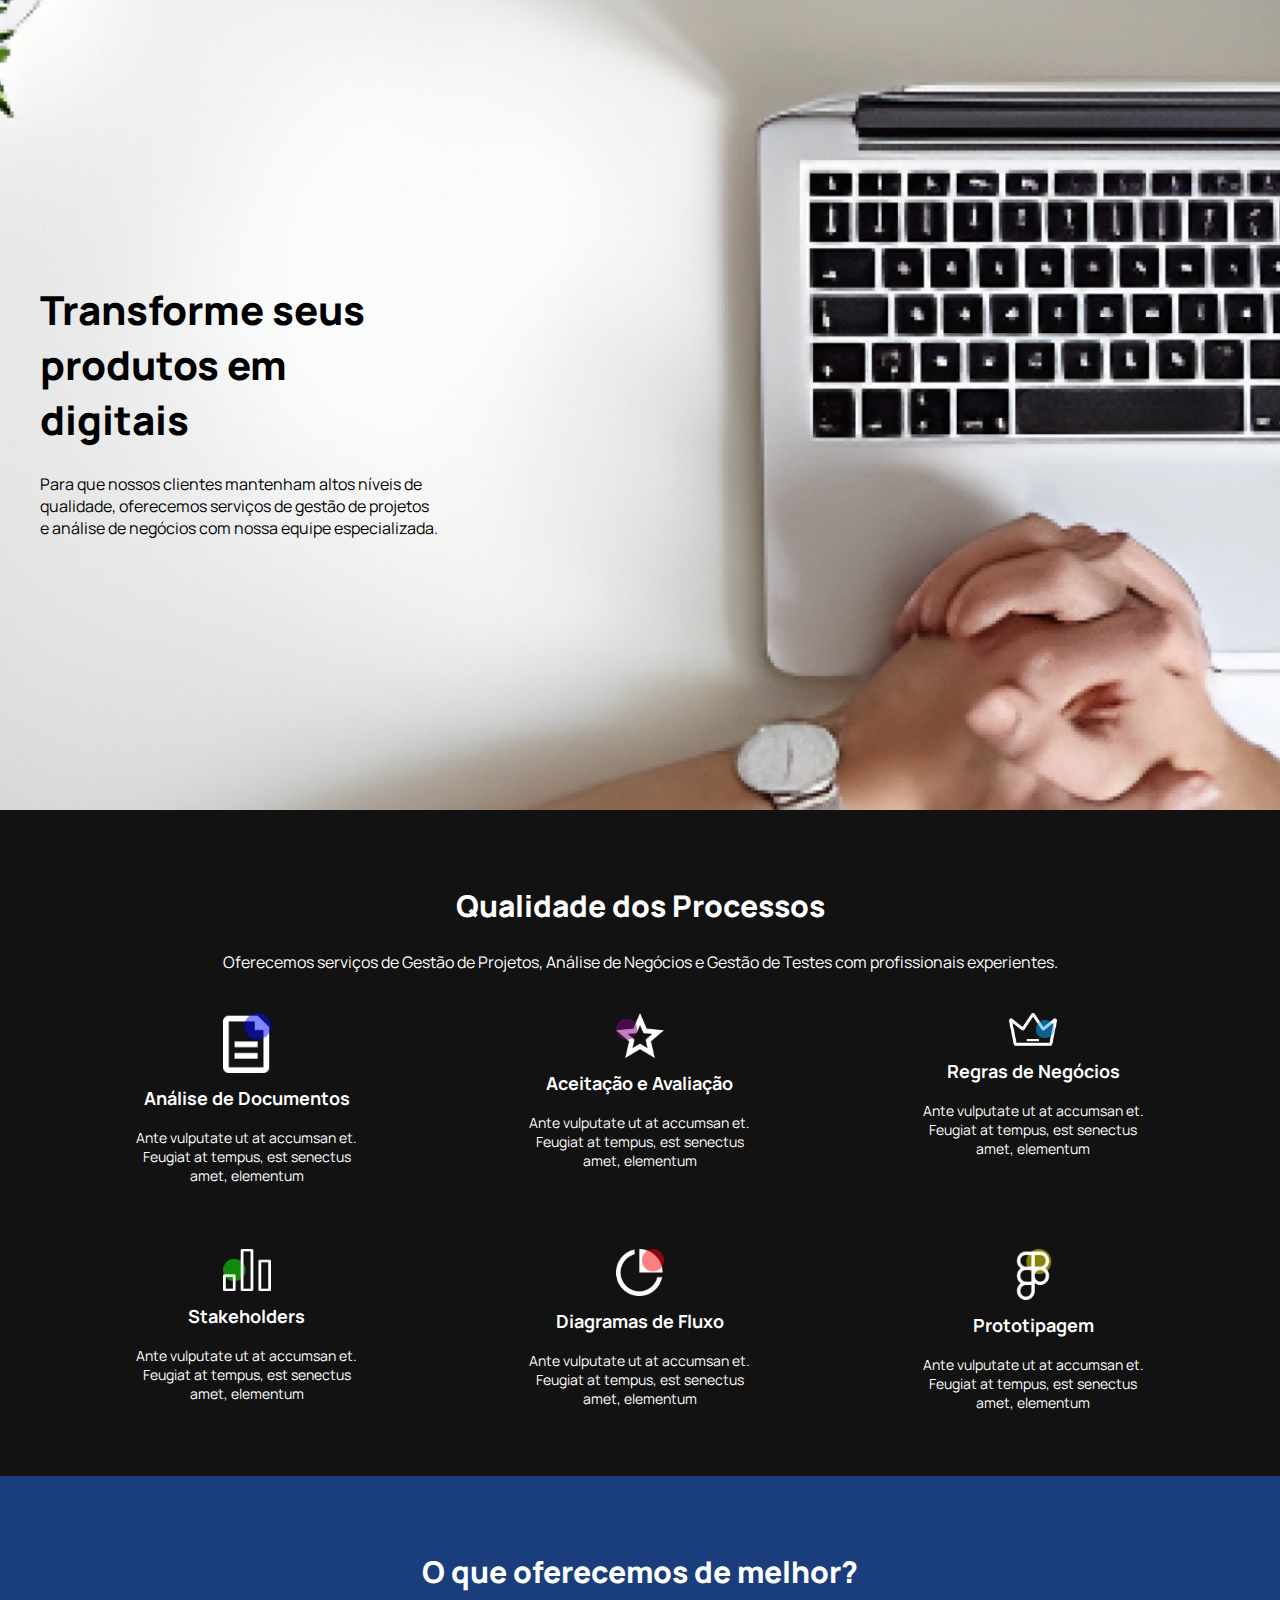
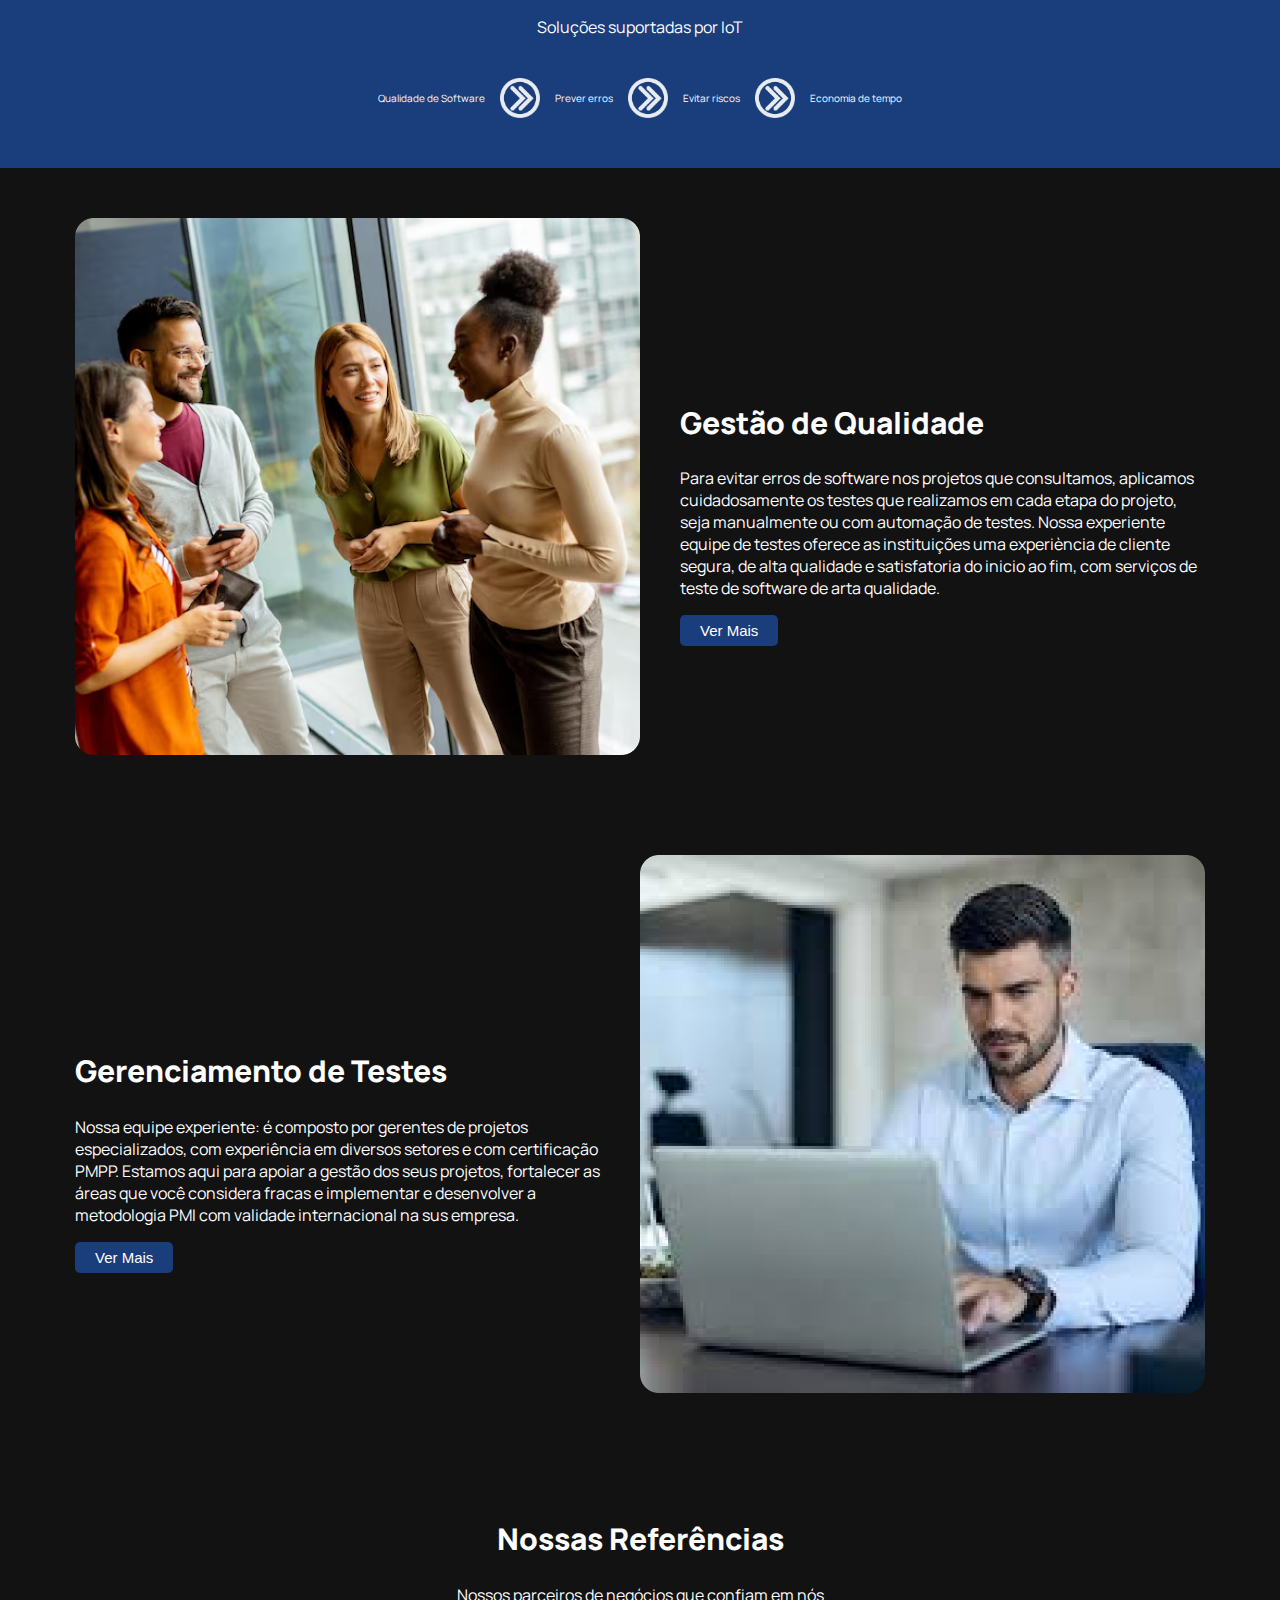
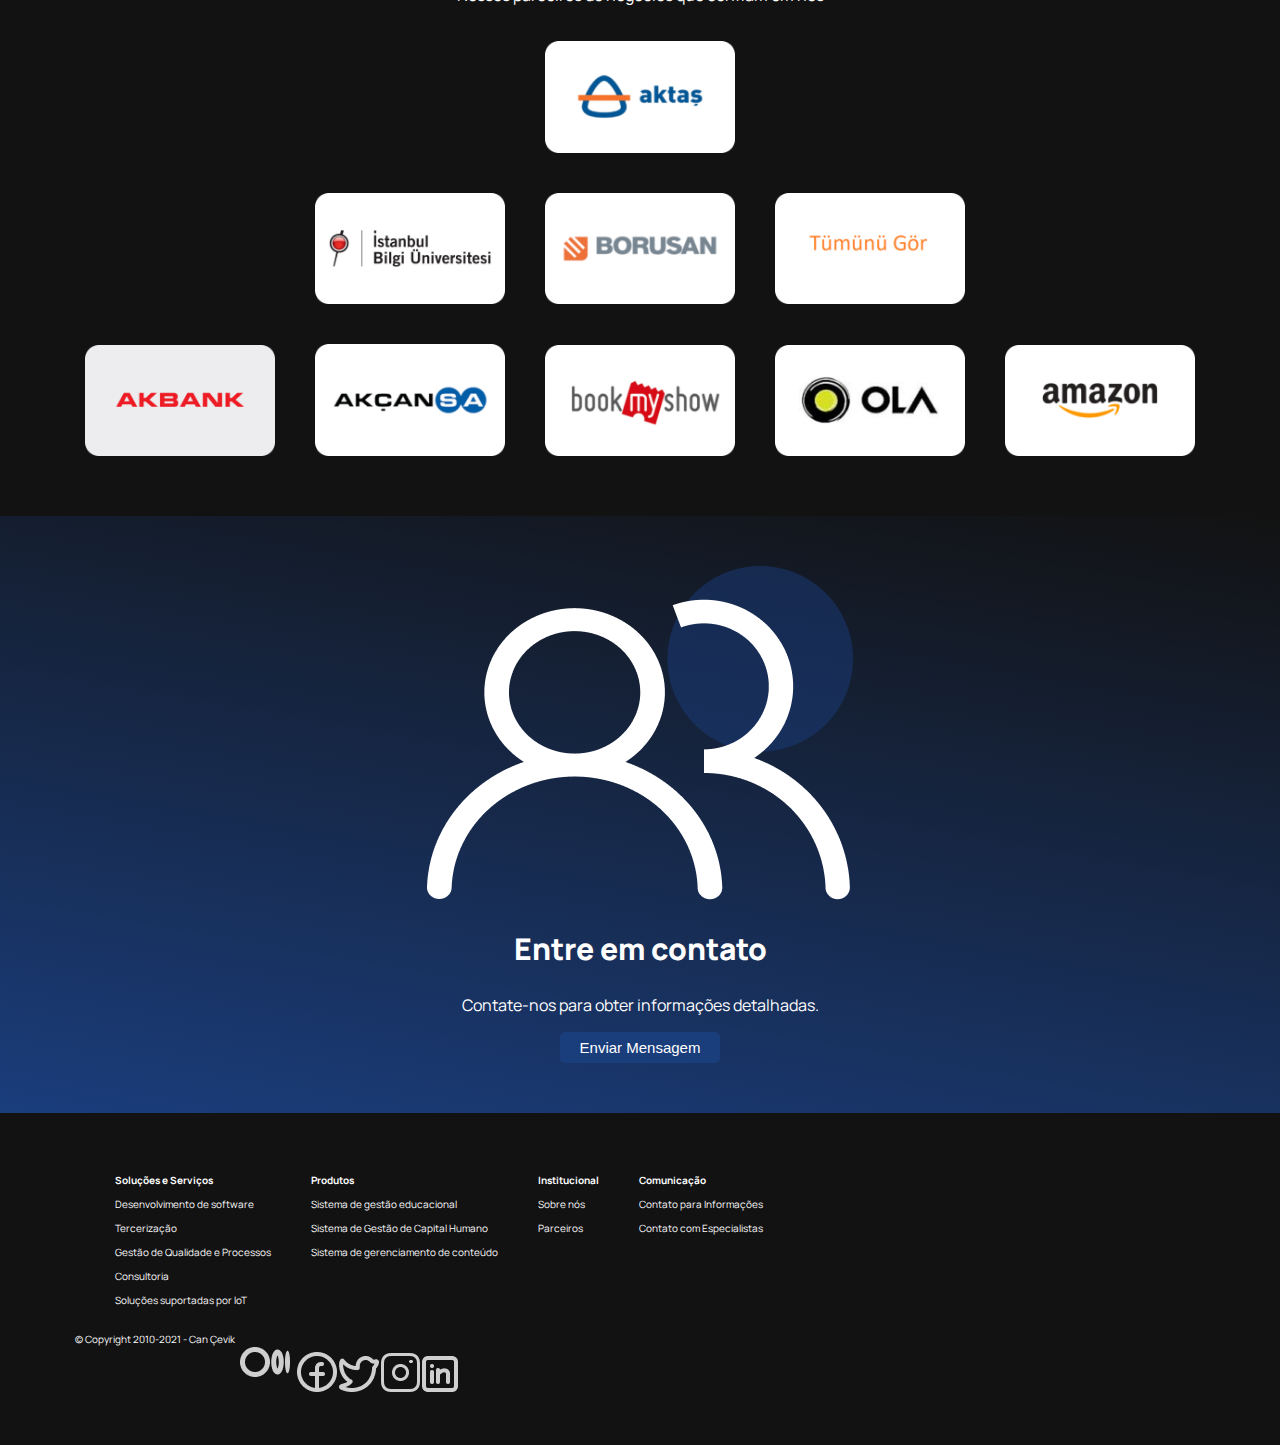
<file: index.html>
<!DOCTYPE html>
<html lang="pt-BR">
<head>
    <meta charset="UTF-8">
    <meta name="viewport" content="width=device-width, initial-scale=1.0">
    <title>Não tem</title>

    <link rel="stylesheet" href="./styles.css">

    <link rel="preconnect" href="https://fonts.googleapis.com">
    <link rel="preconnect" href="https://fonts.gstatic.com" crossorigin>
    <link href="https://fonts.googleapis.com/css2?family=Manrope:wght@200..800&family=Poppins:wght@100..900&display=swap" rel="stylesheet">
</head>
<body>
<main>

    <!-- HERO -->
    <section id="presentation-container">
        <div id="presentation">
            <h1>Transforme seus produtos em digitais</h1>
            <p>
                Para que nossos clientes mantenham altos níveis de qualidade,
                oferecemos serviços de gestão de projetos e análise de negócios
                com nossa equipe especializada.
            </p>
        </div>
    </section>

    <!-- GRID -->
    <section class="container">
        <h2 class="contact-title">Qualidade dos Processos</h2>
        <p>
            Oferecemos serviços de Gestão de Projetos, Análise de Negócios
            e Gestão de Testes com profissionais experientes.
        </p>

        <div class="grid-container">
            <div class="grid-item">
                <img src="assets/documento.png" alt="">
                <h3>Análise de Documentos</h3>
                <p>Ante vulputate ut at accumsan et.<br>Feugiat at tempus, est senectus<br>amet, elementum</p>
            </div>

            <div class="grid-item">
                <img src="assets/estrela.png" alt="">
                <h3>Aceitação e Avaliação</h3>
                <p>Ante vulputate ut at accumsan et.<br>Feugiat at tempus, est senectus<br>amet, elementum</p>
            </div>

            <div class="grid-item">
                <img src="assets/coroa.png" alt="">
                <h3>Regras de Negócios</h3>
                <p>Ante vulputate ut at accumsan et.<br>Feugiat at tempus, est senectus<br>amet, elementum</p>
            </div>

            <div class="grid-item">
                <img src="assets/status.png" alt="">
                <h3>Stakeholders</h3>
                <p>Ante vulputate ut at accumsan et.<br>Feugiat at tempus, est senectus<br>amet, elementum</p>
            </div>

            <div class="grid-item">
                <img src="assets/pizza.png" alt="">
                <h3>Diagramas de Fluxo</h3>
                <p>Ante vulputate ut at accumsan et.<br>Feugiat at tempus, est senectus<br>amet, elementum</p>
            </div>

            <div class="grid-item">
                <img src="assets/figma.png" alt="">
                <h3>Prototipagem</h3>
                <p>Ante vulputate ut at accumsan et.<br>Feugiat at tempus, est senectus<br>amet, elementum</p>
            </div>
        </div>
    </section>

    <!-- QUALITIES -->
    <section class="container background-red">
        <h2>O que oferecemos de melhor?</h2>
        <p>Soluções suportadas por IoT</p>

        <div class="qualities">
            <div>Qualidade de Software</div>
            <img src="./assets/arrow.png" alt="">
            <div>Prever erros</div>
            <img src="./assets/arrow.png" alt="">
            <div>Evitar riscos</div>
            <img src="./assets/arrow.png" alt="">
            <div>Economia de tempo</div>
        </div>
    </section>

    <!-- ARTICLES -->
    <section>
        <article class="article-container">
            <img src="./assets/post1.png" alt="">
            <div class="article-details">
                <h2>Gestão de Qualidade</h2>
                <p>Para evitar erros de software nos projetos que consultamos, aplicamos cuidadosamente os testes que realizamos em cada etapa do projeto, seja manualmente ou com automação de testes. Nossa experiente equipe de testes oferece as instituições uma experiència de cliente segura, de alta qualidade e satisfatoria do inicio ao fim, com serviços de teste de software de arta qualidade.</p>
                <button>Ver Mais</button>
            </div>
        </article>

        <article class="article-container">
            <img src="./assets/post2.png" alt="">
            <div class="article-details">
                <h2>Gerenciamento de Testes</h2>
                <p>Nossa equipe experiente: é composto por gerentes de projetos especializados, com experiência em diversos setores e com certificação PMPP. Estamos aqui para apoiar a gestão dos seus projetos, fortalecer as áreas que você considera fracas e implementar e desenvolver a metodologia PMI com validade internacional na sus empresa.</p>
                <button>Ver Mais</button>
            </div>
        </article>
    </section>

<section class="container">
    <h2 class="contact-title">Nossas Referências</h2>
    <p>Nossos parceiros de negócios que confiam em nós</p>

    <div class="grid-container-companies">

        <div class="grid-item-companies company-1">
            <img src="assets/akbank.png" alt="">
        </div>

        <div class="grid-item-companies company-2">
            <img src="assets/istanbul.png" alt="">
        </div>

        <div class="grid-item-companies company-3">
            <img src="assets/akcansa.png" alt="">
        </div>

        <div class="grid-item-companies company-4">
            <img src="assets/aktas.png" alt="">
        </div>

        <div class="grid-item-companies company-5">
            <img src="assets/borasan.png" alt="">
        </div>

        <div class="grid-item-companies company-6">
            <img src="assets/book.png" alt="">
        </div>

        <div class="grid-item-companies company-7">
            <img src="assets/tumunu.png" alt="">
        </div>

        <div class="grid-item-companies company-8">
            <img src="assets/ola.png" alt="">
        </div>

        <div class="grid-item-companies company-9">
            <img src="assets/amazon.png" alt="">
        </div>

    </div>
</section>


    <!-- CONTACT -->
    <section class="container background-gradient">
        <img src="./assets/user.png" alt="">
        <h2 class="contact-title">Entre em contato</h2>
        <p>Contate-nos para obter informações detalhadas.</p>
        <button>Enviar Mensagem</button>
    </section>

    <footer class="container"> 
        <section class="footer-list"> 
        <ul> 
        <li class="footer-list-title">Soluções e Serviços</li>
        <li>Desenvolvimento de software</li> 
        <li>Tercerização</li> 
        <li>Gestão de Qualidade e Processos</li> 
        <li>Consultoria</li> 
        <li>Soluções suportadas por loT</li> 
        </ul> 
        <ul> 
        <li class="footer-list-title">Produtos</li> 
        <li>Sistema de gestão educacional</li> 
        <li>Sistema de Gestão de Capital Humano</li> 
        <li>Sistema de gerenciamento de conteúdo</li> 
        </ul> 
        <ul> 
        <li class="footer-list-title">Institucional</li> 
        <li>Sobre nós</li> 
        <li>Parceiros</li> 
        </ul> 
        <ul> 
        <li class="footer-list-title">Comunicação</li> 
        <li>Contato para Informações</li> 
        <li>Contato com Especialistas</li> 
        </ul> 
        </section> 
        <section class="footer-list"> 
        <div>© Copyright 2010-2021 - Can Çevik</div> 
        <div> 
        <img src="./assets/medium.png" alt=""> 
        <img src="./assets/facebook.png" alt=""> 
        <img src="./assets/x.png" alt=""> 
        <img src="./assets/insta.png" alt=""> 
        <img src="./assets/linkedin.png" alt=""> 
    </div> 
    </section> 
    </footer>

</main>
</body>
</html>
</file>
<file: styles.css>
html {
    font-family: "Manrope", sans-serif;
    font-size: 10px;
    background-color: #121212;
}

*, *::before, *::after {
    box-sizing: border-box;
}

body {
    margin: 0;
    color: #ffffff;
}

/* BUTTON */
button {
    background-color: #1A3D7C;
    color: #fff;
    font-size: 1.5rem;
    padding: .7rem 2rem;
    border-radius: .5rem;
    border: none;
    cursor: pointer;
}

/* TEXT */
h1 {
    font-size: 4rem;
    font-weight: 800;
}

h2 {
    font-size: 3rem;
    font-weight: 800;
}

p {
    font-size: 1.6rem;
}

/* HERO */
#presentation-container {
    min-height: 90vh;
    padding: 2.5rem 4rem;
    background: url(./assets/background.png) center/cover no-repeat;
    display: flex;
    align-items: center;
    color: #000000;
}

#presentation {
    max-width: 40rem;
}

/* SECTIONS */
.container {
    padding: 5rem 7.5rem;
    text-align: center;
}

/* GRID */
.grid-container {
    display: grid;
    grid-template-columns: repeat(3, 1fr);
    gap: 5rem;
    margin-top: 4rem;
}

.grid-item img {
    width: 48px;
}

.grid-item h3 {
    margin-top: 1rem;
    font-size: 1.8rem;
}

.grid-item p {
    font-size: 1.4rem;
}

/* QUALITIES */
.qualities {
    display: flex;
    flex-wrap: wrap;
    justify-content: center;
    align-items: center;
    gap: 1.5rem;
    margin-top: 4rem;
}

.qualities img {
    width: 40px;
}

/* ARTICLES */
.article-container {
    display: flex;
    align-items: center;
    gap: 4rem;
    padding: 5rem 7.5rem;
}

.article-container:nth-child(even) {
    flex-direction: row-reverse;
}

.article-details {
    margin-top: 5rem;
    text-align: left;
}

/* BACKGROUNDS */
.background-gradient {
    background: linear-gradient(190deg, #121212, #1A3D7C);
}

.background-red {
    background-color: #1A3D7C;
    color: #fff;
}

.background-grey {
    background-color: #161616;
}

.article-container > img {
    width: 50%;
    object-fit: cover;
}

/* COMPANIES - DESKTOP */
    .grid-container-companies {
        display: grid;
        grid-template-columns: repeat(auto-fit, minmax(180px, 1fr));
        gap: 2rem;
        margin-top: 2.5rem;
        max-width: 1200px;
        margin-left: auto;
        margin-right: auto;
        justify-items: center;
}

    .grid-item-companies { 
        display: flex; 
        justify-content: center; 
        align-items: center; 
        border-radius: 1rem; 
        padding: 1rem; 
}

.grid-item-companies img {
    max-width: 100%;
    object-fit: contain;
}



    .company-1 {
        grid-area: 3 / 1; 
    } 

    .company-2 {
        grid-area: 2 / 2; 
    } 

    .company-3 { 
        grid-area: 3 / 2; 
    } 

    .company-4 { 
        grid-area: 1 / 3; 
    } 

    .company-5 { 
        grid-area: 2 / 3; 
    } 

    .company-6 { 
        grid-area: 3 / 3; 
    } 

    .company-7 { 
        grid-area: 2 / 4; 
    } 
    .company-8 { 
        grid-area: 3 / 4; 
    } 
    .company-9 { 
        grid-area: 3 / 5; 
    }

    .footer-list { 
        display: flex; 
        text-align: left; 
} 

    .footer-list > ul > li { 
        list-style: none; 
        margin-bottom: 1rem; 
} 

    .footer-list > ul > li:last-child {
        margin-bottom: 0; 
} 

    .footer-list > ul > li:last-child { 
        margin-bottom: 1.5rem; 
} 

    .footer-list-title {
         margin-bottom: 1.5rem; 
         font-weight: 700; 
} 

    .footer-copyright { 
        display: flex; 
        justify-content: space-between; 
        align-items: center; 
        margin-top: 8.5rem; 
}

/* ===== TABLET ===== */
@media (min-width: 769px) and (max-width: 1023px) {

    h1 {
        font-size: 3.2rem;
    }

    h2 {
        font-size: 2.2rem;
    }

    .container {
        padding: 4rem 3rem;
    }

    .grid-container {
        grid-template-columns: repeat(2, 1fr);
    }

    .article-container {
        gap: 1.5rem;
    }

    .company-1 { 
        grid-area: auto; 
    } 

    .company-2 { 
        grid-area: auto; 
    } 

    .company-3 { 
        grid-area: auto; 
    }

    .company-4 { 
        grid-area: auto; 
    }

    .company-5 { 
        grid-area: auto; 
    } 

    .company-6 { 
        grid-area: auto; 
    } 

    .company-7 { 
        grid-area: auto; 
    } 

    .company-8 { 
        grid-area: auto; 
    } 

    .company-9 { 
        grid-area: auto; 
    }

    /* COMPANIES */
    .grid-container-companies {
        grid-template-columns: 1fr;
    }
  
}

/* ===== CELULAR ===== */
@media (max-width: 768px) {

    h1 {
        font-size: 2.5rem;
        text-align: center;
    }

    h2 {
        font-size: 2rem;
        text-align: center;
    }

    p {
        text-align: center;
    }

    #presentation-container {
        padding: 2rem;
        text-align: center;
    }

    #presentation {
        max-width: 100%;
    }

    .container {
        padding: 3rem 2rem;
    }

    /* GRID */
    .grid-container {
        grid-template-columns: 1fr;
    }

    /* QUALITIES */
    .qualities {
        flex-direction: column;
    }

    .qualities img {
        transform: rotate(90deg);
        margin: 1.5rem 0;
    }

    /* ARTICLES */
    .article-container {
        flex-direction: column;
        text-align: center;
    }

    .article-container:nth-child(even) {
        flex-direction: column;
    }

    .article-container > img {
        width: 100%;
    }

    .article-details {
        text-align: center;
    }

    .company-1 { 
        grid-area: auto; 
    } 

    .company-2 { 
        grid-area: auto; 
    } 

    .company-3 { 
        grid-area: auto; 
    }

    .company-4 { 
        grid-area: auto; 
    }

    .company-5 { 
        grid-area: auto; 
    } 

    .company-6 { 
        grid-area: auto; 
    } 

    .company-7 { 
        grid-area: auto; 
    } 

    .company-8 { 
        grid-area: auto; 
    } 

    .company-9 { 
        grid-area: auto; 
    }

    /* COMPANIES */
    .grid-container-companies {
        grid-template-columns: 1fr;
    }
}
</file>
